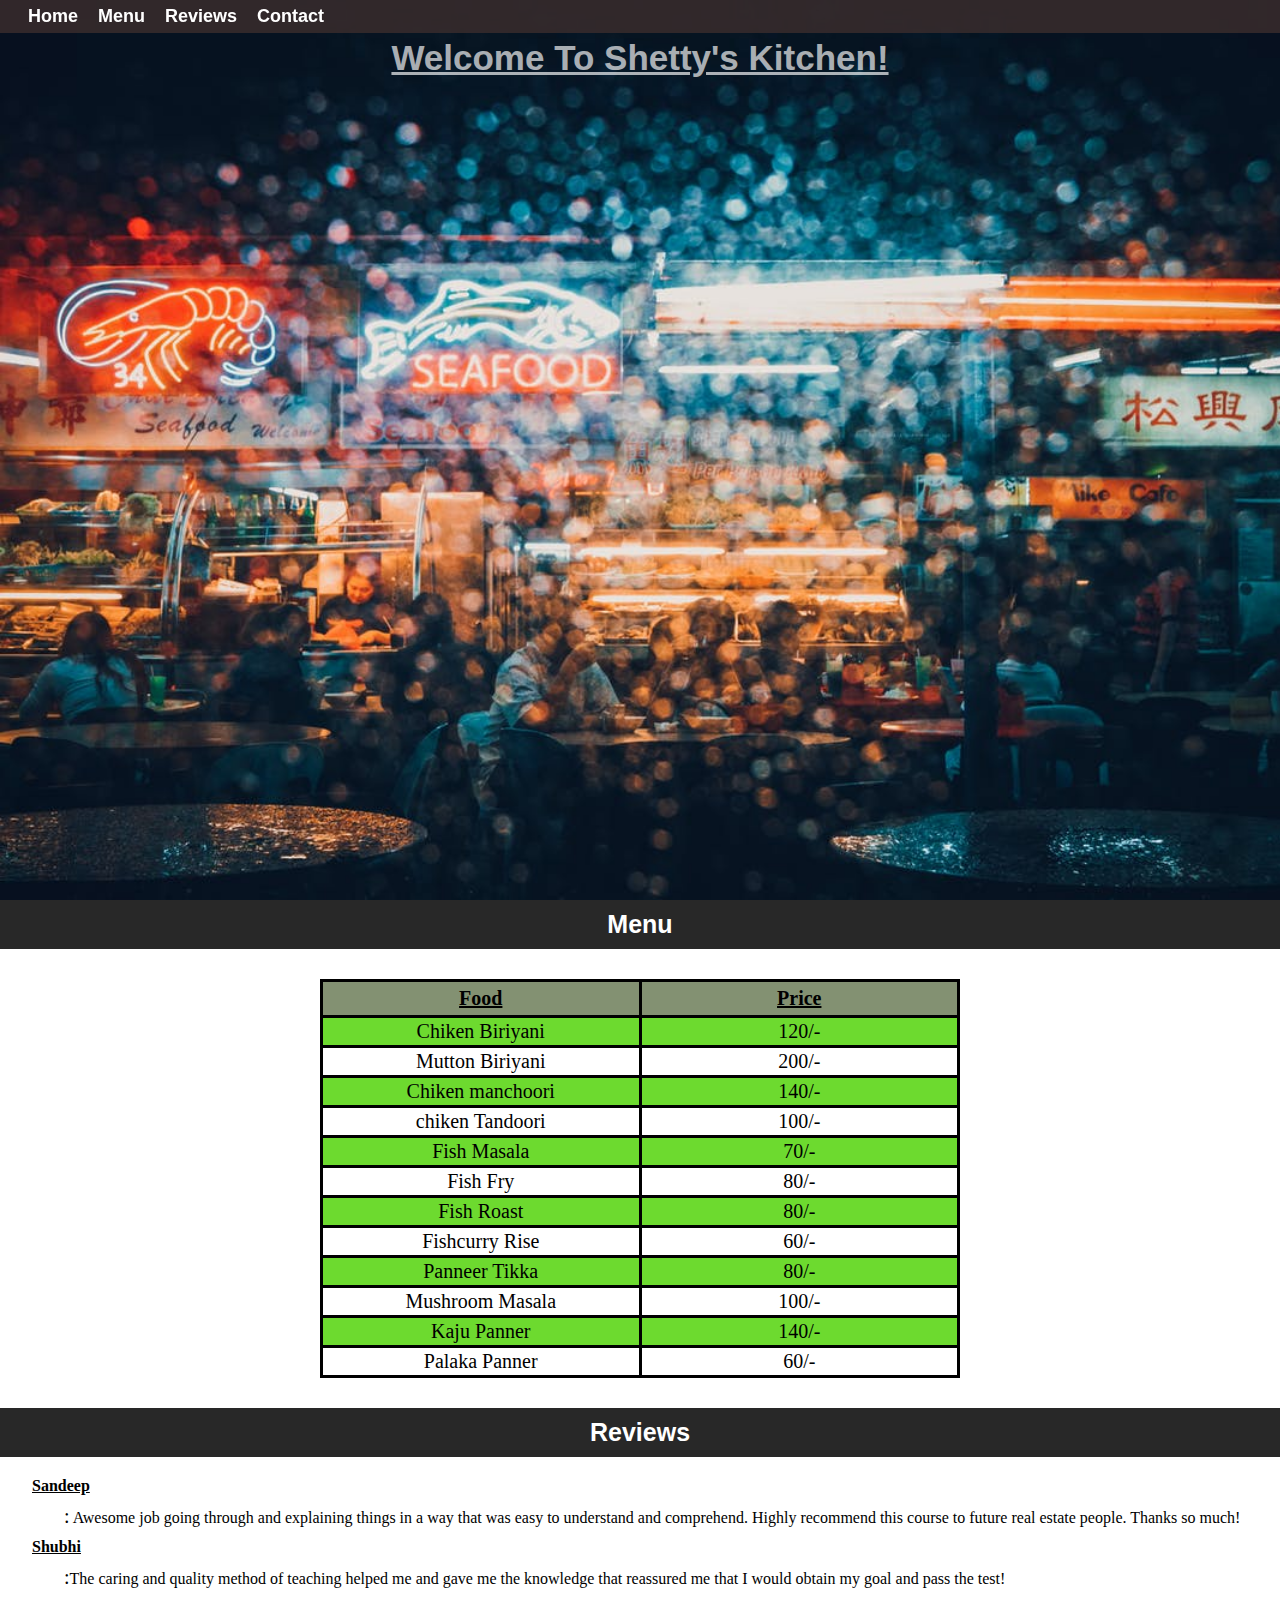
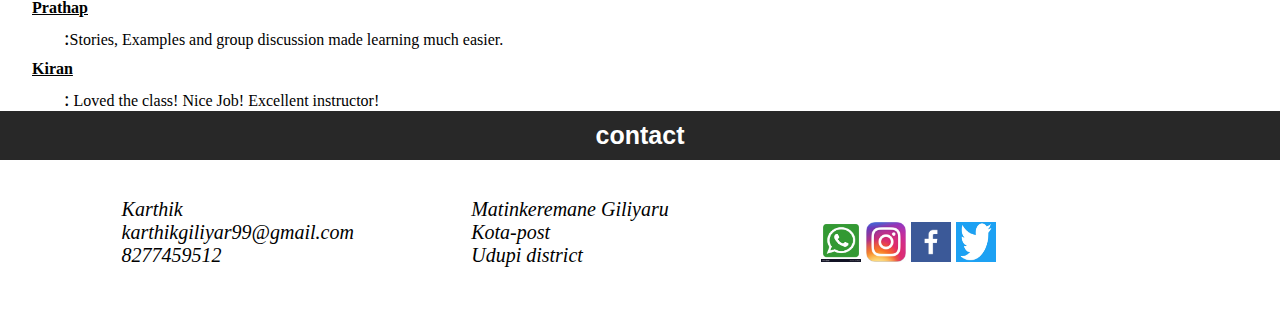
<file: food court/restaurant.html>
<!DOCTYPE html>
<html lang="en">
<head>
    <meta charset="UTF-8">
    <meta http-equiv="X-UA-Compatible" content="IE=edge">
    <meta name="viewport" content="width=device-width, initial-scale=1.0">
    <title>Restaurant</title>
    <link rel="stylesheet" href="restaurant.css">
</head>
<body>
    <div class="nav">
        <a href="#hero">Home</a>
        <a href="#content">Menu</a>
        <a href="#reviews">Reviews</a>
        <a href="#contact">Contact</a>
    </div>
    <div class="hero" id="hero">
        <h1>Welcome To Shetty's Kitchen!</h1>
    </div>
    <div class="content" id="content">
            <h1>Menu</h1>
            <div class="table">
                <table>
                    <thead>
                    <tr>
                        <th>Food</th>
                        <th>Price</th>
                    </tr>
                    </thead>
                    <tbody>
                        <tr>
                            <td>Chiken Biriyani</td>
                            <td>120/-</td>
                        </tr>
                        <tr>
                            <td>Mutton Biriyani</td>
                            <td>200/-</td>
                        </tr>
                        <tr>
                            <td>Chiken manchoori</td>
                            <td>140/-</td>
                        </tr>
                        <tr>
                            <td>chiken Tandoori</td>
                            <td>100/-</td>
                        </tr>
                        <tr>
                            <td>Fish Masala</td>
                            <td>70/-</td>
                        </tr>
                        <tr>
                            <td>Fish Fry</td>
                            <td>80/-</td>
                        </tr> 
                        <tr>
                            <td>Fish Roast</td>
                            <td>80/-</td>
                        </tr>
                        <tr>
                            <td>Fishcurry Rise</td>
                            <td>60/-</td>
                        </tr>   
                        <tr>
                            <td>Panneer Tikka</td>
                            <td>80/-</td>
                        </tr>
                        <tr>
                            <td>Mushroom Masala</td>
                            <td>100/-</td>
                        </tr>
                        <tr>
                            <td>Kaju Panner</td>
                            <td>140/-</td>
                        </tr>
                        <tr>
                            <td>Palaka Panner</td>
                            <td>60/-</td>
                        </tr>
                        
                    </tbody>
                </table>
        </div>
    </div>
    <div class="reviews" id="reviews">
        <h1>Reviews</h1>
        <h4>Sandeep</h4>
        <p> <span>:</span> Awesome job going through and explaining things in a way that was easy to understand and comprehend.  Highly recommend this course to future real estate people.  Thanks so much!</p>
        <h4>Shubhi</h4>
        <p><span>:</span>The caring and quality method of teaching helped me and gave me the knowledge that reassured me that I would obtain my goal and pass the test!</p>
        <h4>Prathap</h4>
        <p><span>:</span>Stories, Examples and group discussion made learning much easier.</p>
        <h4>Kiran</h4>
        <p><span>:</span> Loved the class!  Nice Job! Excellent instructor!</p>
    </div>
    <div class="contact" id="contact">
        <h1>contact</h1>
        <div class="footer-box"> 
            <div class="ff">
                <address>
                Karthik<br>
                karthikgiliyar99@gmail.com<br>
                8277459512<br>
            </address>
            </div>
            <div class="ff">
                <address>
                Matinkeremane Giliyaru<br>
                Kota-post<br>
                Udupi district<br>
                </address>
            </div>
            <div class="fff">
                <div class="f1"><img src="./images/whatsapp.jpg" alt="" height="40px" width="40px"></div>
                <div class="f1"><img src="./images/instagram.jpg" alt="" height="40px" width="40px"></div>
                <div class="f1"><img src="./images/facebook.png" alt="" height="40px" width="40px"></div>
                <div class="f1"><img src="./images/twitter-logo.jpeg" alt="" height="40px" width="40px"></div>
            </div>
            </div>
    </div>


</body>
</html>
</file>
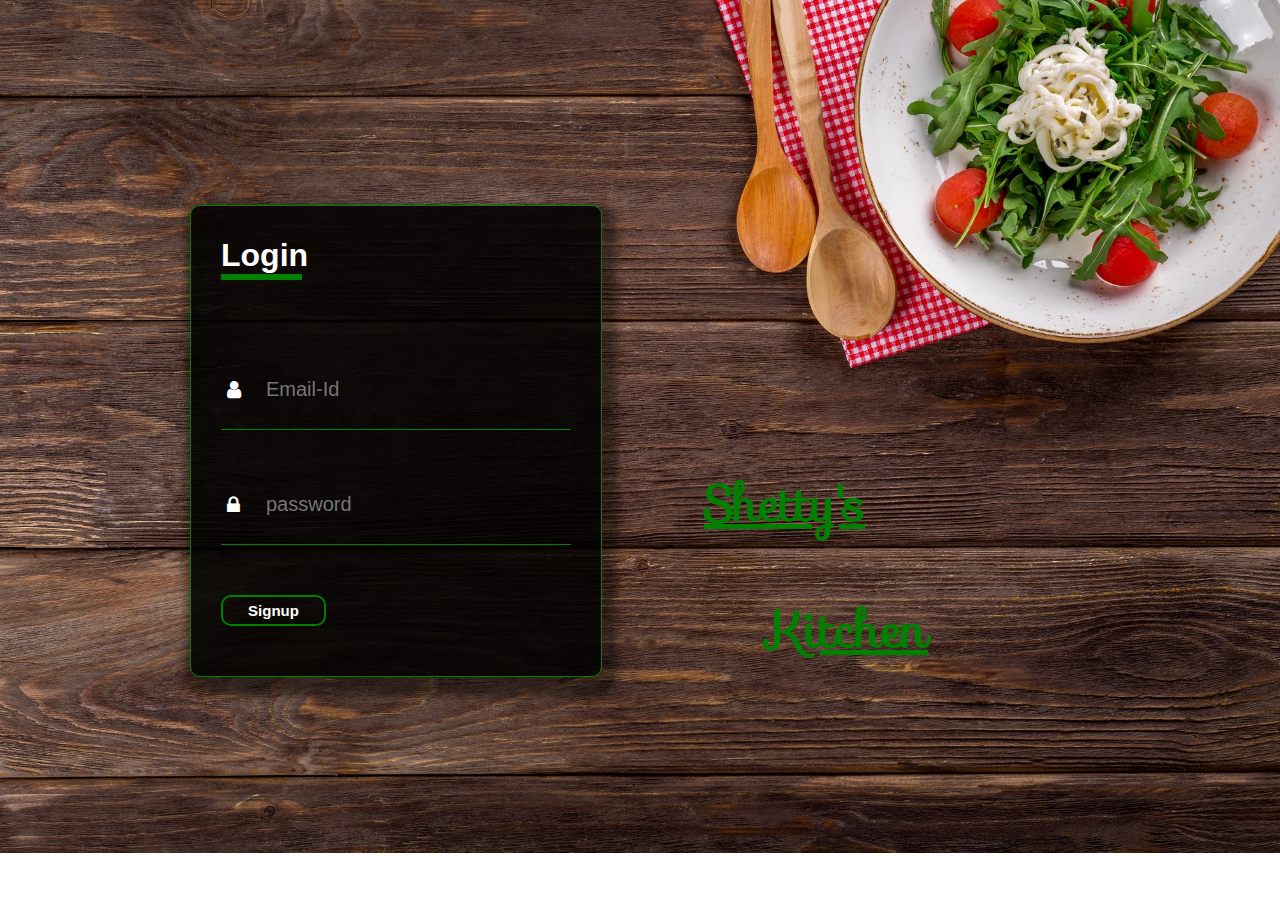
<file: login page/login.html>
<!DOCTYPE html>
<html lang="en">
<head>
    <meta charset="UTF-8">
    <meta http-equiv="X-UA-Compatible" content="IE=edge">
    <meta name="viewport" content="width=device-width, initial-scale=1.0">
    <title>Udupi</title>
    <link rel="stylesheet" href="login.css">
    <link rel="stylesheet" href="https://fonts.googleapis.com/css?family=Sofia&effect=fire|neon|outline|emboss|shadow-multiple">
</head>
<body>
    <h3 class="font-effect-shadow-multiple name1">Shetty's</h3>
    <h3 class="font-effect-shadow-multiple name2">Kitchen</h3>
    
    <div class="login-container">
        <h1>Login</h1>
        <form>
            <div class="text-box">
                <i class="fa fa-user" aria-hidden="true" required="true"></i>
                <input type="email"  placeholder="Email-Id" name="" value="">
            </div>
            <div class="text-box">
            <i class="fa fa-lock" aria-hidden="true"></i>
            <input type="password" place placeholder="password" name="" value=""  required="true">
            </div>
            
            <button type="submit" class="btn" name="" value=""><a href="http://127.0.0.1:5500/Hotel/home.html#">Signup</a> </button> 
        </form>
    </div>
</body>
</html>
</file>
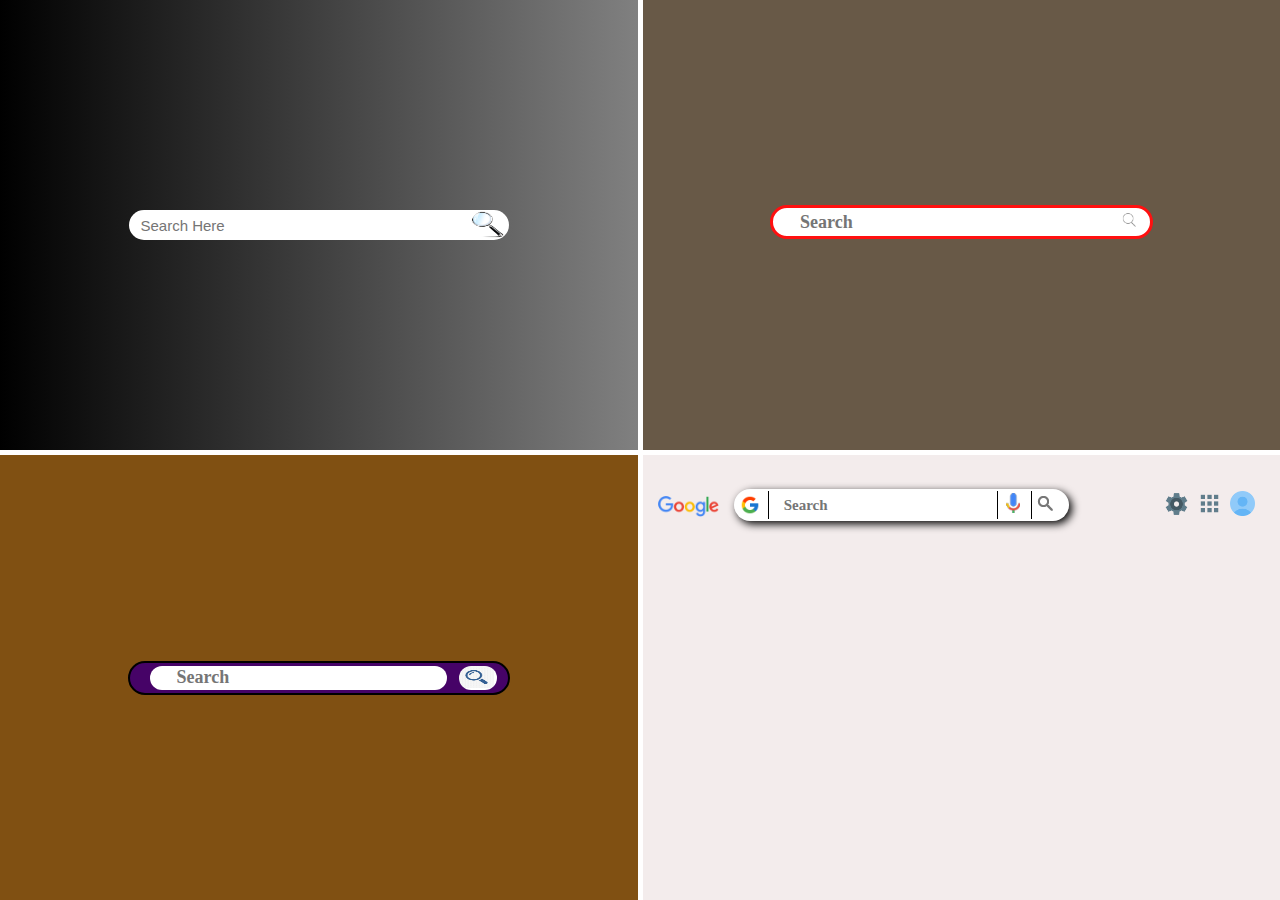
<file: search-bars/search bar.html>
<!DOCTYPE html>
<html lang="en">
<head>
    <meta charset="UTF-8">
    <meta http-equiv="X-UA-Compatible" content="IE=edge">
    <meta name="viewport" content="width=device-width, initial-scale=1.0">
    <title>Document</title>
    <link rel="stylesheet" href="search bar.css">
</head>
<body>
    <div class="container">


        <!-- page 1 search bar -->
        <div class="page1">
            <div class="searchbar1">
                <form action="#">
                    <input type="search"  placeholder="Search Here" required>
                    <img src="./imge/searchicon1.png" alt="search-image">
                </form>
            </div>
        </div>


        <!-- page 2 search bar -->
        <div class="page2">
            <div class="searchbarcontainer">
                <table class="searchbar">
                    <tr>
                        <td>
                            <input type="search" required placeholder="Search" class="search">
                        </td>
                        <td>
                            <img src="./imge/searchicon2.png" alt="search-icon" height="20px" width="" id="img">
                        </td>
                    </tr>
                    
                </table>
            </div>
        </div>


         <!-- page 3 search bar -->
        <div class="page3">
            <div class="divsearch">
                <table class="tblsearch">
                    <td><input type="search" class="search" required placeholder="Search"></td>
                    <div class="btnsearch">
                        
                    </div>
                </table>
            </div>
        </div>


        <!-- page 4 google search bar -->
        <div class="page4">
           <table class="tbl1">
               <tr class="tbl1tr1">
                   <td class="td tbl1td1">
                        <img src="./imge/google.png" alt="google" width="100%" height="">
                   </td>
                   <td class="td tbl1td2">
                      <table class="tbl2">
                          <tr>
                              <td class="tbl2td1">
                                  <img src="./imge/google-logo.png" alt="" width="" height="20px">
                              </td>
                              <td class="tbl2td2"><input type="text" reiquired placeholder="Search"></td>
                              <td class="tbl2td3"><img src="./imge/mic.png" alt="" width="" height="20px"></td>
                              <td class="tbl2td4"><img src="./imge/search.png" alt="" width="" height="15px"></td>
                          </tr>
                      </table>
                   </td>
                   <td class="td tbl1td3">
                       <ul>
                           <li><img src="./imge/settings.png" alt="" width="" height="25px"></li>
                           <li><img src="./imge/menu icon.png" alt="" width="" height="25px"></li>
                           <li><img src="./imge/test-account.png" alt="" width="" height="25px"></li>                      
                        </ul>
                   </td>
               </tr>
           </table>
        </div>

        
    </div>
</body>
</html>
</file>
<file: food court/restaurant.css>
*{
    padding: 0;
    margin: 0;
    box-sizing: border-box;
}
.nav{
    padding: 6px  20px;
    background-color: rgba(58, 45, 45, 0.822);
    position: fixed;
    top: 0;
    width: 100%; 
}

.nav a{
    text-decoration: none;
    color: white;
    padding: 5px 8px;
    border-radius:50px;
    font-family: 'Segoe UI', Tahoma, Geneva, Verdana, sans-serif;
    font-size: 18px;
    font-style:unset;
    font-weight: bold;
    

}
.nav a:hover{
    background-color: rgb(228, 166, 171);
    color: rgba(39, 38, 38, 0.822);
}
.hero{
    background-image:url(./images/hero1.jpeg);
    height: 100vh;
    background-size: cover;
    background-repeat: no-repeat;
}

.hero h1{
    color: rgba(255, 255, 255, 0.671);
    text-align: center;
    padding-top: 3%;
    font-family: 'Segoe UI', Tahoma, Geneva, Verdana, sans-serif;
    font-size: 35px;
    font-style:unset;
    font-weight: bold;
    text-decoration: underline;
}

.content h1{
    color: white;
    padding: 10px;
    background-color: rgba(0, 0, 0, 0.842);
    text-align: center;
    font-size: 25px;
    font-family: 'Segoe UI', Tahoma, Geneva, Verdana, sans-serif;
    font-weight: bold;
    margin-bottom:30px;
}

.content th{
    font-size: 20px;
    text-decoration: underline;
    background-color: #888181d2;
}

.content table, th, td{
    padding:5px 0px;
    text-align: center;
    margin: 0px 25% 30px 25%;
    width: 50%;
    border: 3px solid #000000;
    border-collapse: collapse;
}

.content td{
    font-size:20px;
    padding: 2px 0px;
}
.content tr:nth-child(odd){
    background-color:  #6dda2f;
}

.reviews h1{
    color: white;
    padding: 10px;
    background-color: rgba(0, 0, 0, 0.842);
    text-align: center;
    font-size: 25px;
    font-family: 'Segoe UI', Tahoma, Geneva, Verdana, sans-serif;
    font-weight: bold;
    margin-bottom:10px;
}
.reviews h4{
    padding: 10px 2.5%;
    text-decoration: underline;
}
.reviews p{
    margin-left: 5%;
}
.reviews span{
    font-size:20px;
}

.contact h1{
    color: white;
    padding: 10px;
    background-color: rgba(0, 0, 0, 0.842);
    text-align: center;
    font-size: 25px;
    font-family: 'Segoe UI', Tahoma, Geneva, Verdana, sans-serif;
    font-weight: bold;
    margin-bottom:10px;
}
.footer-box{
    padding: 5px 5%;
}

.ff{
    padding:2% 5%;
    color: black;
    font-size:20px;
    width: 30%;
    display: inline-block;
    margin-bottom: 30px;
    /* background-color: red; */
}
.fff{
    /* background-color: aqua; */
    padding:2% 5%;
    color: black;
    font-size:20px;
    width: 35%;
    display: inline-block;
    margin-bottom: 30px;
}

.f1{
    display: inline-block;
}
</file>
<file: search-bars/search bar.css>
*{
    margin: 0;
    padding: 0;
    box-sizing: border-box;
}
.container{
    width: 100%;
    height: 100vh;
    display:grid;
    grid-template-columns:1fr 1fr;
    grid-template-rows: 50%;
    grid-gap:5px;

}






/* page 1 searchbar */
.page1{
    background:linear-gradient(90deg, black, gray);
    display: flex;
    justify-content: center;
    align-items: center;
}
.searchbar1{
    width: 60%;
    padding: 1px;
    display: flex;
    justify-content: center;
    align-items: center;  
}
.searchbar1 form{ 
    width: 100%;
    position: relative;
}
.searchbar1 input{
    height: 30px;
    width: 100%;
    border-radius: 25px;
    padding: 2px;
    text-indent: 10px;
    font-size: 15px;
    font-family: 'Segoe UI', Tahoma, Geneva, Verdana, sans-serif;
    outline: none;
    transition: .8s;
    border: none;
}
.searchbar1 img{
    position: absolute;
    left: 90%;
    top:1.2px;
    height: 27px;
    width: 10%;
    border-radius: 25px;
}







/* page 2 search bar */
.page2{
    background-color:rgb(104, 89, 71);
    display: flex;
    justify-content:center;
    align-items: center;
}
.searchbarcontainer{
    height: 40px;
    width: 60%;
    box-sizing: border-box;
    overflow: auto;
}
.searchbar{
    width: 100%;
    height: 20px;
    border-radius:50px;
    border: 3px solid rgb(255, 16, 16);
    background-color: white;
}
.search{
    text-indent: 20px;
    width: 100%;
    height: 20px;
    padding: 0px 5px;
    font-family: "nunito";
    border: none;
    color: black;
    font-size: 18px;
    font-weight: 800;
    outline: none;
    border-radius: 25px;
}









/* page 3 search bar */
.page3{
    background-color:rgb(128, 80, 18);
    display: flex;
    justify-content: center;
    align-items: center;
}
.divsearch{
    border: 2px solid black;
    background-color: rgb(70,3,103);
    border-radius: 25px;
    width: 60%;
    padding: 3px 20px;
    position: relative;
    box-sizing: border-box;
}
.tblsearch{
    width: 88%;
    height:100%;
    border-radius: 25px;
    background-color: white;
}
.btnsearch{
    position: absolute;
    top: 0;
    right:3%;
    background-color:white;
    border-radius: 20px;
    width:10%;
    margin: 3px 0px;
    height:80%;
    background-image: url(./imge/searchicon3.png);
    background-repeat: no-repeat;
    background-size: 92% 92%;
}








/* page 4 google search bar */
.page4{
    background-color: rgb(243, 236, 236);
}
.tbl1{
    width: 100%;
    height: 70px;
    border-spacing: 10px;
    padding-top: 20px;
    padding-bottom: 20px;
}
.td{
    border-radius: 25px;
}
.tbl1td1{
    width: 12%;
    padding: 11px 5px 5px 5px;
    background-color:rgb(243, 236, 236);
}
.tbl1td2{
    width: 70%;
    height:20px;
   
}
.tbl1td3{
    width: 18%;
}
.tbl2{
    width: 80%;
    height: 20px;
    border-radius: 25px;
    background-color:white;
    box-shadow: 3px 3px 8px black;
}
.tbl2td1{
    padding: 4px 0px 0 4px;
    border-right: 1px solid black;
    width:10%;
}
.tbl2td2{
    border-right: 1px solid black;
    width:70%;
}
.tbl2 input{
    padding-left: 3px;
    height:100%;
    width: 100%;
    outline: none;
    border: none;
    text-indent: 10px;
    font-size:15px;
    font-family: "Helvetica Neue";
    font-weight: bold;
}
.tbl2td3{
    padding-left: 6px;
    border-right: 1px solid black;
    width:10%;
}
.tbl2td4{
    padding-left: 3px;
    width:10%;
}
ul{
    list-style: none;
    margin: 0;
    padding: 0;
}
ul li{
    display: inline-block;
    margin: 2px;
}
</file>
<file: login page/login.css>
@import "https://maxcdn.bootstrapcdn.com/font-awesome/4.6.3/css/font-awesome.min.css";
body{
    padding: 0;
    margin: 0;
    background-image: url(./img/lb3.jpg) ;
    background-repeat: no-repeat;
    background-size: cover;
    font-family: sans-serif;
}
.name1, .name2{
    font-family: "sofia", sans-serif;
    font-size: 50px;
    color:#008000;
    /* text-shadow: 3px 3px 5px #008000; */
    text-decoration: underline;
}
.name1{
    position: absolute;
    top: 46%;
    left: 55%;
}
.name2{
    position: absolute;
    top: 60%;
    left: 60%;
}
.login-container{
    width: 350px;
    padding: 10px 30px;
    background-color: rgba(0, 0, 0, 0.877);
    border: 1px solid #008000;
    border-radius: 10px;
    top: 50%;
    left: 50%;
    translate: translate(-50%,-50%);
    position: absolute;
    margin-left: -450px;
    margin-top: -245px;
    box-shadow: 5px 10px 8px 10px rgba(0, 0, 0, 0.418);
}
.login-container h1:after{
    content: ""; /* This is necessary for the pseudo element to work. */ 
    display: block; /* This will put the pseudo element on its own line. */
    width: 23%; /* Change this to whatever width you want. */
    border-bottom: 6px solid #008000; /* This creates the border. Replace black with whatever color you want. */

}
.login-container h1{
    font-family: 'Segoe UI', Tahoma, Geneva, Verdana, sans-serif;
    color: white;
    margin-bottom: 70px;
}

.text-box{
    width: 100%;
    overflow: hidden;
    font-size: 20px;
    padding: 5px 0px;
    margin-bottom: 35px;
    border-bottom: 1px solid #008000;
    /* background-color:aquamarine; */
}
.text-box input{
    padding:22px 0px;
    float:left;
    color: white;
    font-size: 20px;
    font-family: 'Segoe UI', Tahoma, Geneva, Verdana, sans-serif;
    height: 25px;
    width: 91%;
    text-indent: 20px;
    outline: none;
    border: none;
    background: transparent;
    vertical-align:top;
}
.text-box i{
    color: white;
    width: 25px;
    height: 25px;
    float: left;
    text-align: center;
    margin-top: 25px;
}

.btn{
    width: 30%;
    font-size: 15px;
    font-family:'Segoe UI', Tahoma, Geneva, Verdana, sans-serif;
    font-weight: bold;
    outline: none;
    border: 2px solid #008000;
    padding: 5px;
    background:none;
    margin:15px 0 40px 0;
    cursor: pointer;
    color: white;
    border-radius:10px;
}
.btn:hover{
    background-color: #008000;
    border-color: white;
    color: black;
    font-size: 15px;
    font-family:'Segoe UI', Tahoma, Geneva, Verdana, sans-serif;
    font-weight: bold;
}
.btn a{
    text-decoration:none;
    color: white;
}
</file>
